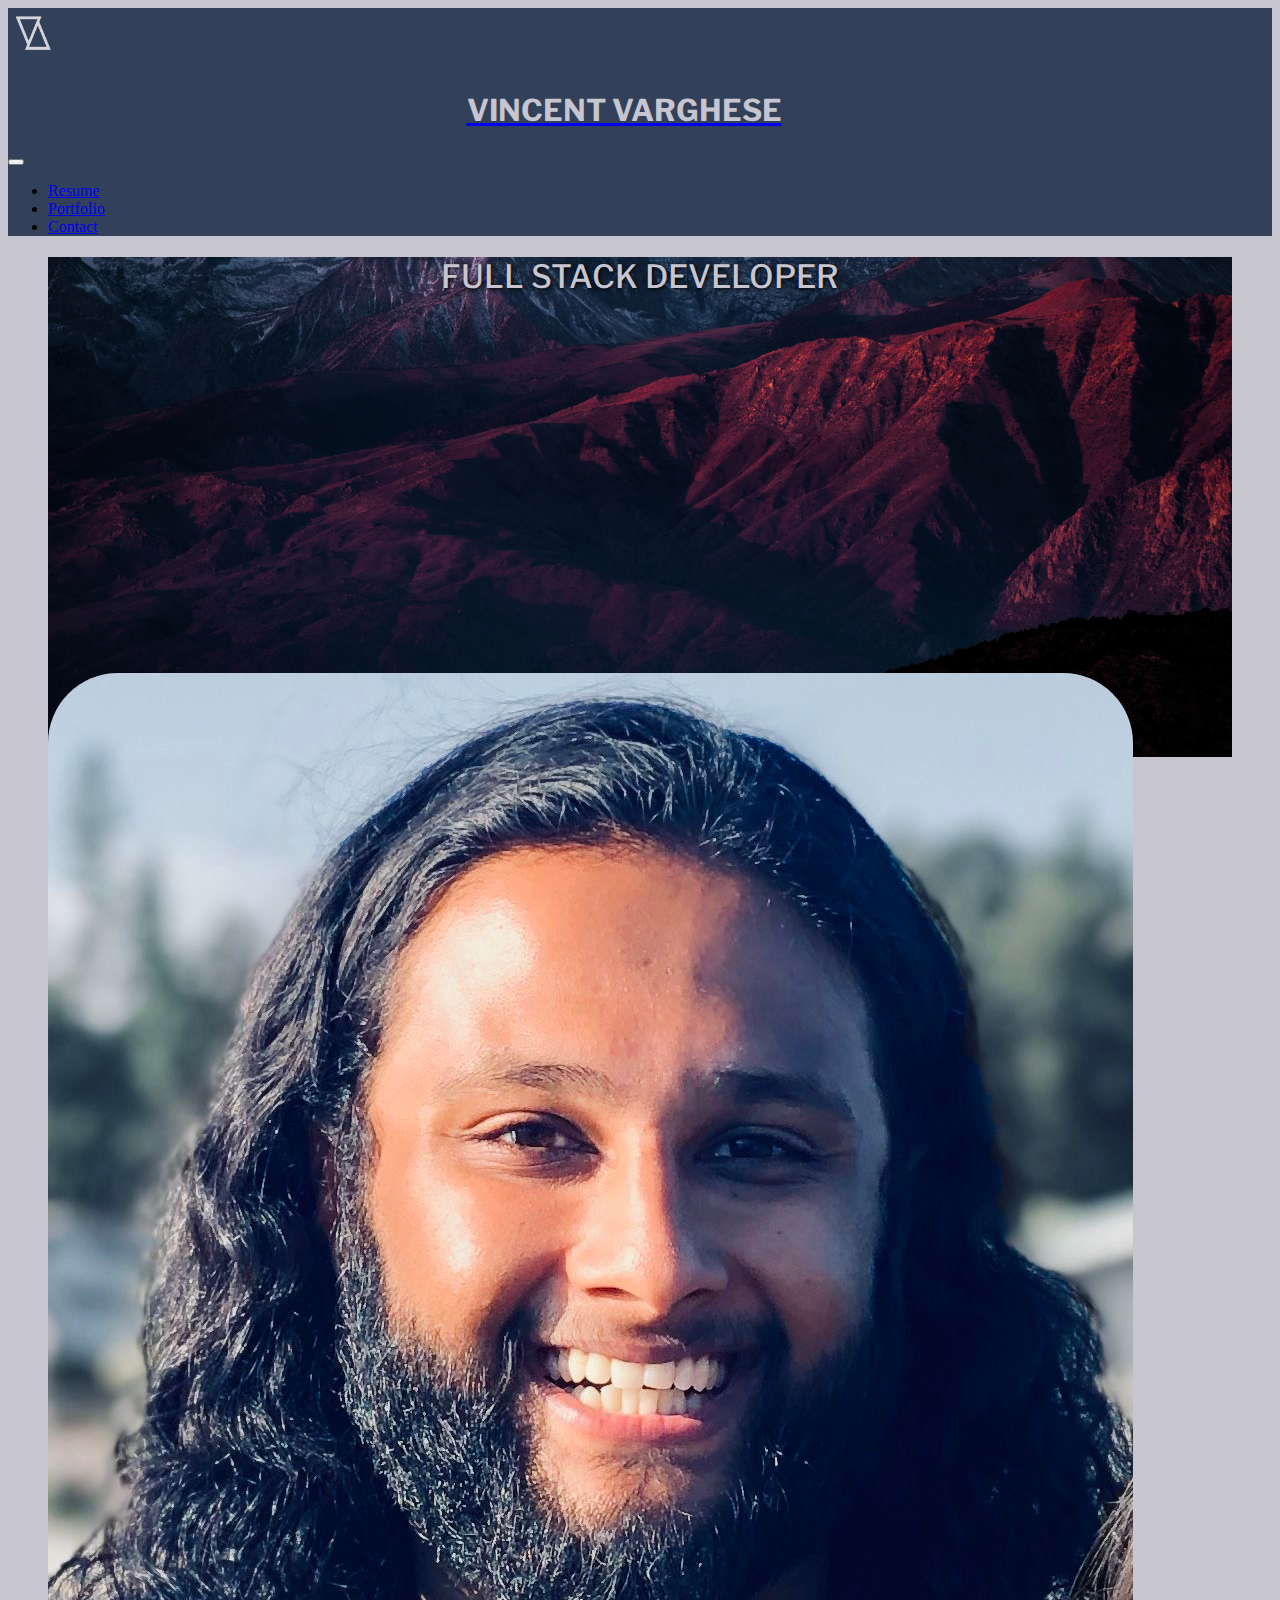
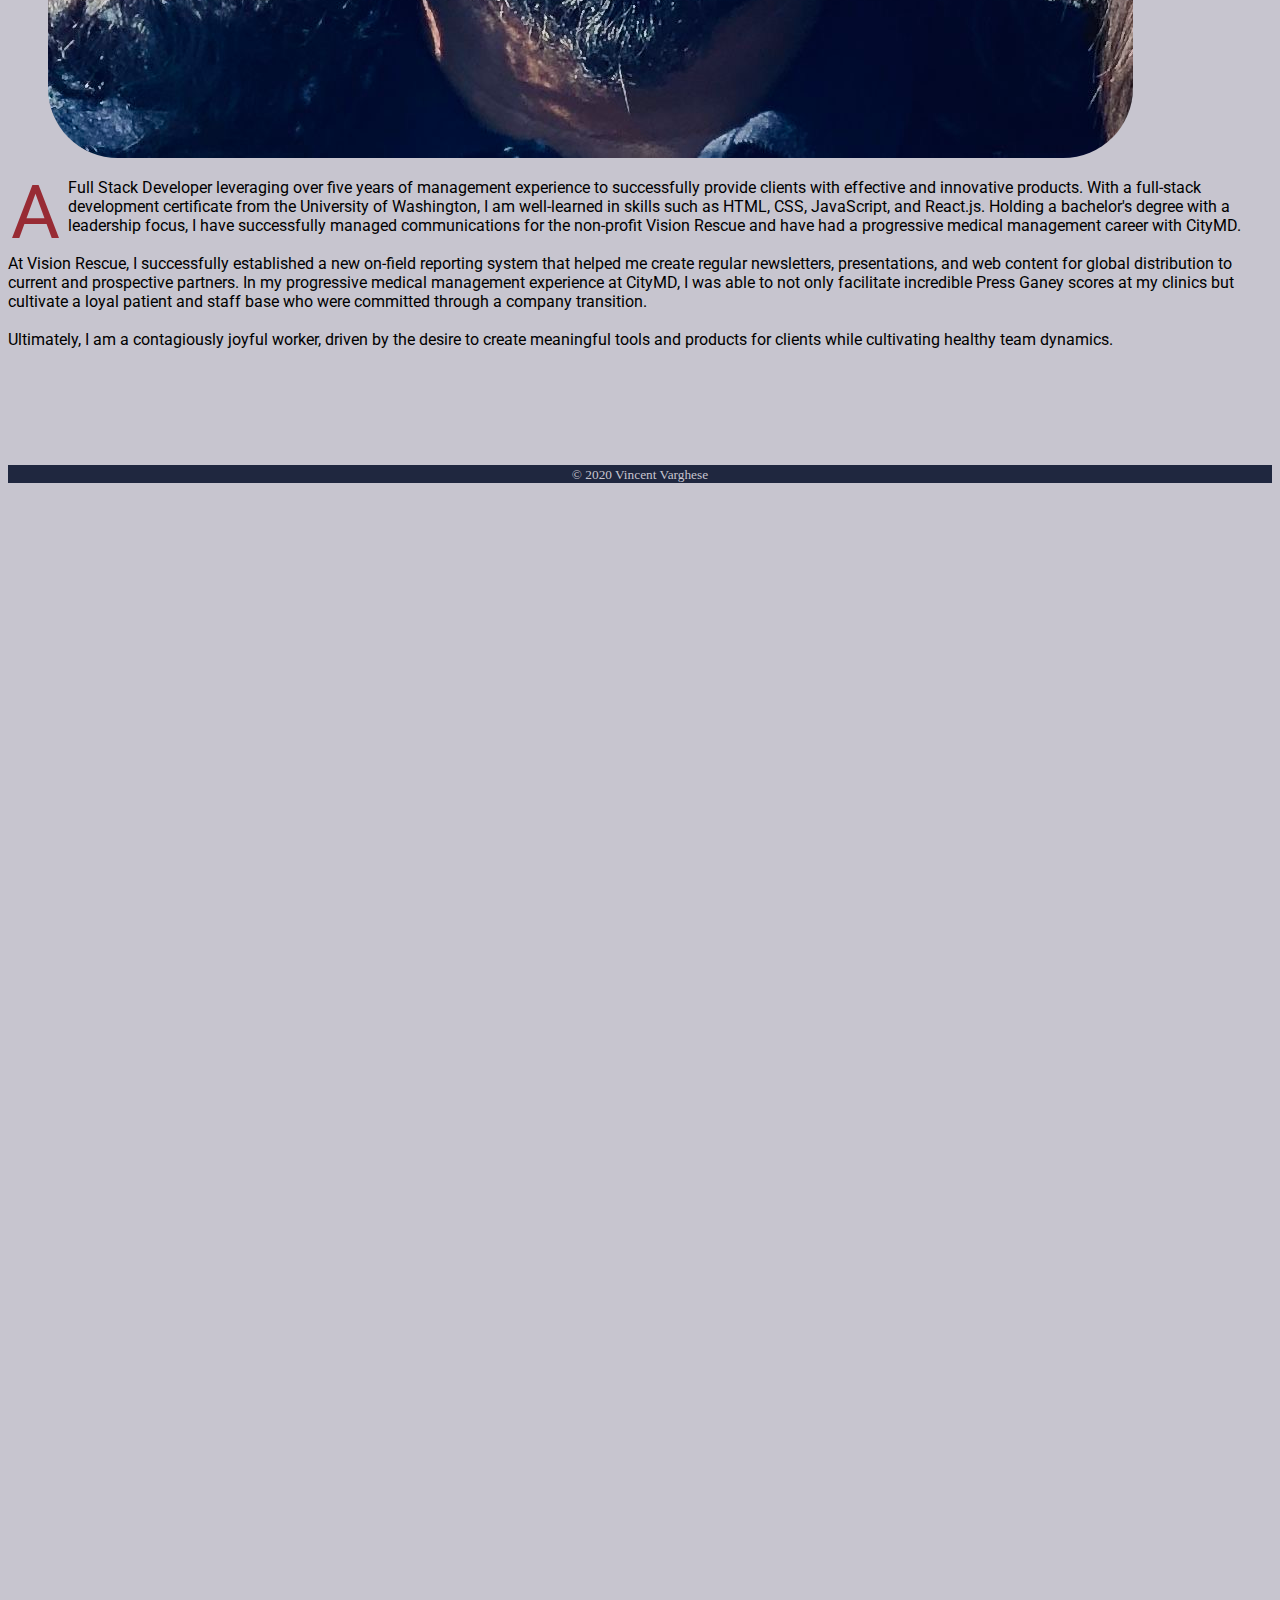
<file: index.html>
<!DOCTYPE html>
<html lang="en">

  <head>
    <meta charset="UTF-8">
    <meta name="viewport" content="width=device-width, initial-scale=1.0">
    <title>Vincent Varghese</title>
    <link rel="stylesheet" href="https://stackpath.bootstrapcdn.com/bootstrap/4.5.0/css/bootstrap.min.css" integrity="sha384-9aIt2nRpC12Uk9gS9baDl411NQApFmC26EwAOH8WgZl5MYYxFfc+NcPb1dKGj7Sk" crossorigin="anonymous">
    <link href="https://fonts.googleapis.com/css2?family=Libre+Franklin:wght@400;500;600&family=Open+Sans:wght@300&family=Roboto:wght@300&display=swap" rel="stylesheet">
    <link rel="stylesheet" href="style.css">
    <link rel="stylesheet" href="style_animation.css">
    <link rel="shortcut icon" href="imagefolder/logothumbnaildark.png">
  </head>

  <body class="d-flex flex-column">
    <main id="page-content">
      <!-- navbar  -->
      <nav class="navbar navbar-expand-lg navbar-dark navbackground">
        <a class="logoLink" href="#"><img src="imagefolder/logothumbnail.png" class="logo" alt="logo"></a>
        <div class="d-flex flex-grow-1">
          <span class="w-100 d-lg-none d-block"><!-- hidden spacer to center brand on mobile --></span>
          <a href="index.html"><h1 class="myName">Vincent Varghese</h1></a>
          <div class="w-100 text-right hamburger">
            <button class="navbar-toggler " type="button" data-toggle="collapse" data-target="#myNavbar7">
              <span class="navbar-toggler-icon"></span>
            </button>
          </div>
        </div>
        <div class="collapse navbar-collapse flex-grow-1 text-right" id="myNavbar7">
          <ul class="navbar-nav ml-auto flex-nowrap">
            <li class="nav-item">
              <a href="resume.html" class="nav-link">Resume</a>
            </li>
            <li class="nav-item">
              <a href="portfolio.html" class="nav-link">Portfolio</a>
            </li>
            <li class="nav-item">
              <a href="contact.html" class="nav-link">Contact</a>
            </li>
          </ul>
        </div>
      </nav>  

      <!-- hero  -->
      <section class="container-fluid">
        <figure class="hero row">
            <h1 class="col">Full Stack Developer</h1>
        </figure>
      </section>

      <section class="container">
        <!-- bio pic  -->
        <figure class="row justify-content-center">
          <div class="col-sm-4 col-xs-8">
            <img class="img-fluid" id="biopic" src="imagefolder/desatpic.jpg" alt="profilepic">
          </div>
        </figure>
        <!-- bio text  -->
        <article class="bio row justify-content-sm-center">  
          <p class="col-sm-8"><span class="firstcharacter">A</span> Full Stack Developer leveraging over five years of management experience to successfully provide clients with effective and innovative products. With a full-stack development certificate from the University of Washington, I am well-learned in skills such as HTML, CSS, JavaScript, and React.js. Holding a bachelor's degree with a leadership focus, I have successfully managed communications for the non-profit Vision Rescue and have had a progressive medical management career with CityMD. 
          <br><br>
          At Vision Rescue, I successfully established a new on-field reporting system that helped me create regular newsletters, presentations, and web content for global distribution to current and prospective partners. In my progressive medical management experience at CityMD, I was able to not only facilitate incredible Press Ganey scores at my clinics but cultivate a loyal patient and staff base who were committed through a company transition.
          <br><br> 
          Ultimately, I am a contagiously joyful worker, driven by the desire to create meaningful tools and products for clients while cultivating healthy team dynamics.</p>
        </article>
      </section>

      <!-- arrowpeak logo content -->
      <div class="box"></div>
      <div class="container tap-container">
        <div class="row justify-content-center">
          <h3 class="tap-header">The ArrowPeaks</h3>
        </div>
        <div class="row justify-content-center tap-description-container">
          <div class="col-md d-flex justify-content-center align-items-center peak-col">
            <div class="row peak-row">
              <div class="col-6 peak-left"><img class="img-fluid" id="tapLogoL" src="imagefolder/leftpeak.png" alt="tapLogoL"></div>
              <div class="col-6 peak-right"><img class="img-fluid" id="tapLogoR" src="imagefolder/rightpeak.png" alt="tapLogoR"></div>
            </div>
          </div>
          <div class="col-md d-flex align-items-center description-col">
            <p>
              Connecting & creating mountain-moving content. <br> Together, we can accomplish new heights of creativity while imacting the end user in meaningful ways.
            </p>
          </div>
        </div>
      </div>
      

    </main>

    <!-- footer  -->
    <footer id="sticky-footer" class="py-4">
      <section class="container">
        <small class="col-12">© 2020 Vincent Varghese</small>
      </section>
    </footer>

    <script src="https://cdnjs.cloudflare.com/ajax/libs/gsap/3.3.4/gsap.min.js"></script>
    <script src="https://code.jquery.com/jquery-3.5.1.slim.min.js" integrity="sha384-DfXdz2htPH0lsSSs5nCTpuj/zy4C+OGpamoFVy38MVBnE+IbbVYUew+OrCXaRkfj" crossorigin="anonymous"></script>
    <script src="https://cdn.jsdelivr.net/npm/popper.js@1.16.0/dist/umd/popper.min.js" integrity="sha384-Q6E9RHvbIyZFJoft+2mJbHaEWldlvI9IOYy5n3zV9zzTtmI3UksdQRVvoxMfooAo" crossorigin="anonymous"></script>
    <script src="https://stackpath.bootstrapcdn.com/bootstrap/4.5.0/js/bootstrap.min.js" integrity="sha384-OgVRvuATP1z7JjHLkuOU7Xw704+h835Lr+6QL9UvYjZE3Ipu6Tp75j7Bh/kR0JKI" crossorigin="anonymous"></script>
    <script src="script.js" type="text/javascript"></script>
  </body>

</html>

<!-- Currently Working On:  -->
<!-- To Do: 
  -->
</file>
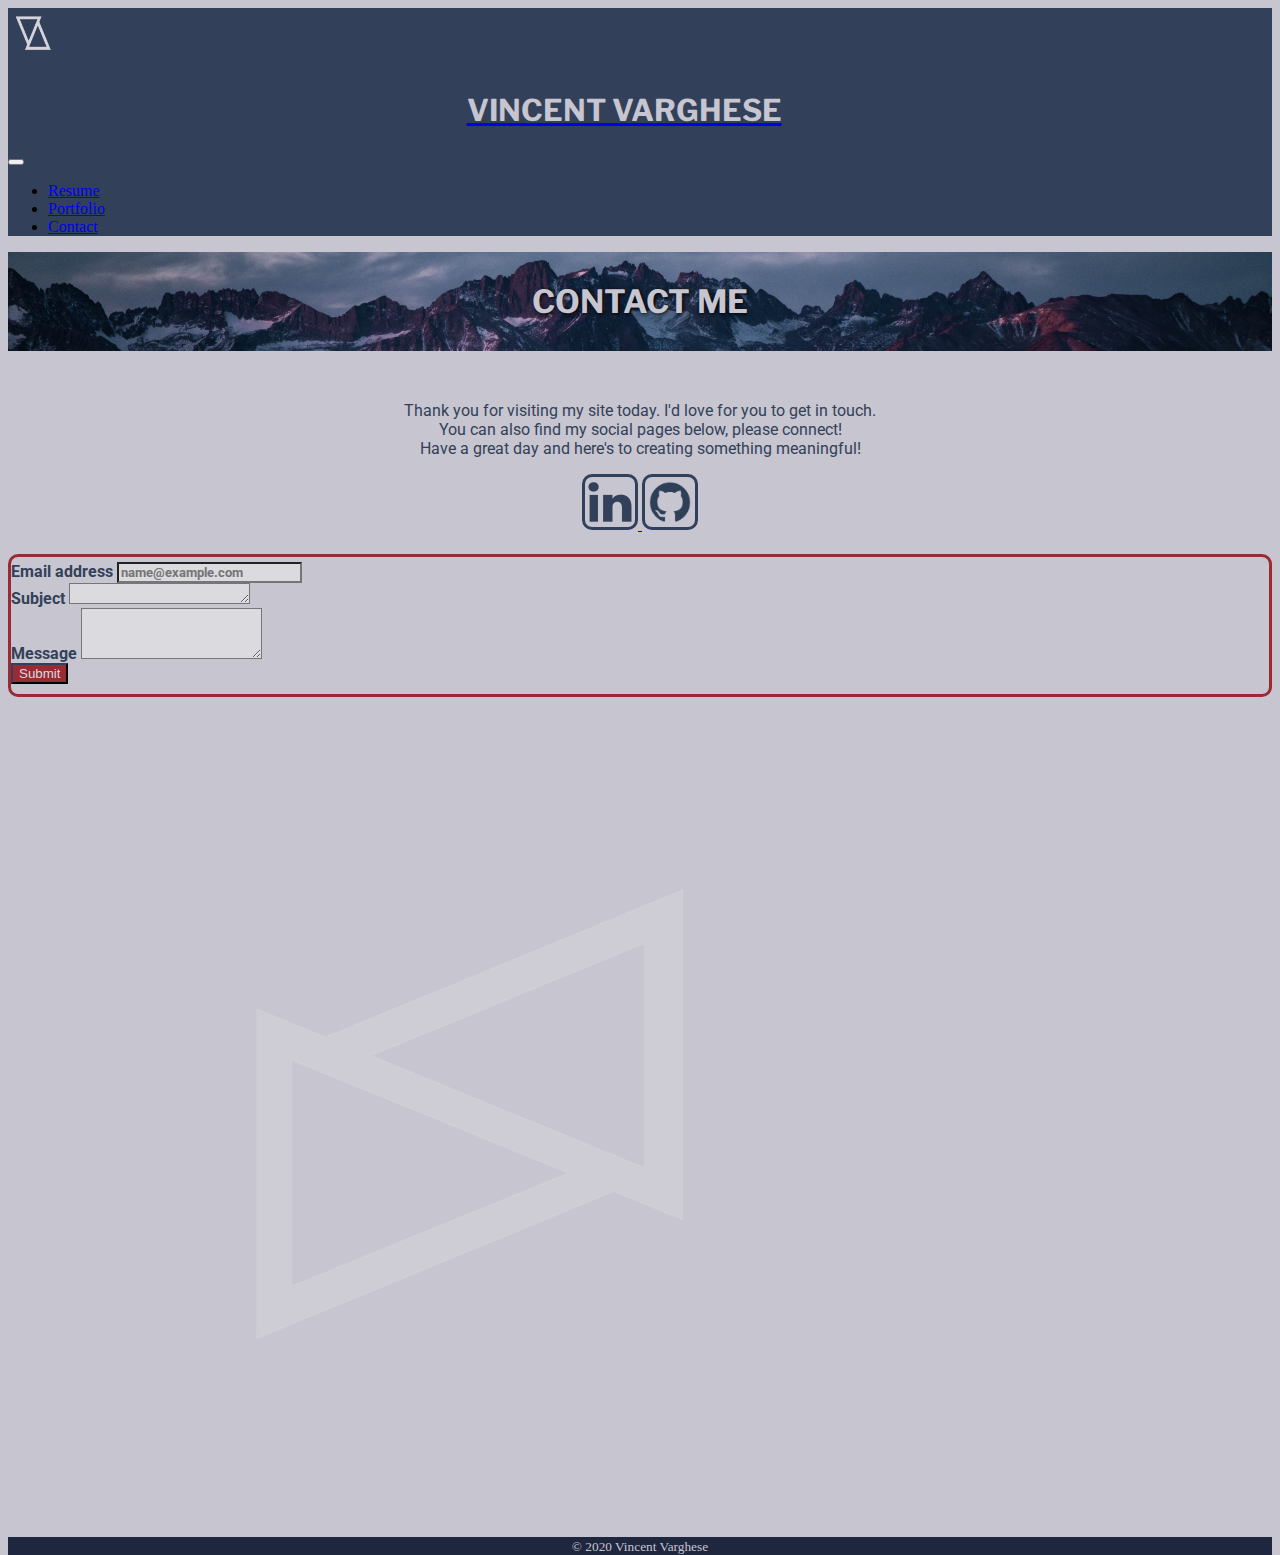
<file: contact.html>
<!DOCTYPE html>
<html lang="en">

  <head>
    <meta charset="UTF-8">
    <meta name="viewport" content="width=device-width, initial-scale=1.0">
    <title>Contact</title>
    <link rel="stylesheet" href="https://stackpath.bootstrapcdn.com/bootstrap/4.5.0/css/bootstrap.min.css" integrity="sha384-9aIt2nRpC12Uk9gS9baDl411NQApFmC26EwAOH8WgZl5MYYxFfc+NcPb1dKGj7Sk" crossorigin="anonymous">
    <link href="https://fonts.googleapis.com/css2?family=Libre+Franklin:wght@400;500;600&family=Open+Sans:wght@300&family=Roboto:wght@300&display=swap" rel="stylesheet">
    <link rel="stylesheet" href="style.css">
    <link rel="shortcut icon" href="imagefolder/logothumbnaildark.png">
  </head>

  <body class="d-flex flex-column">

    <main id="page-content">
        <!-- navbar  -->
        <nav class="navbar navbar-expand-lg navbar-dark navbackground">
            <img src="imagefolder/logothumbnail.png" class="logo" alt="logo">
            <div class="d-flex flex-grow-1">
            <span class="w-100 d-lg-none d-block"><!-- hidden spacer to center brand on mobile --></span>
            <a href="index.html"><h1 class="myName">Vincent Varghese</h1></a>
            <div class="w-100 text-right hamburger">
                <button class="navbar-toggler " type="button" data-toggle="collapse" data-target="#myNavbar7">
                <span class="navbar-toggler-icon"></span>
                </button>
            </div>
            </div>
            <div class="collapse navbar-collapse flex-grow-1 text-right" id="myNavbar7">
            <ul class="navbar-nav ml-auto flex-nowrap">
                <li class="nav-item">
                <a href="resume.html" class="nav-link">Resume</a>
                </li>
                <li class="nav-item">
                <a href="portfolio.html" class="nav-link">Portfolio</a>
                </li>
                <li class="nav-item">
                <a href="contact.html" class="nav-link">Contact</a>
                </li>
            </ul>
            </div>
        </nav>  

        <header class="pageheader">
            <h1>Contact Me</h1>
        </header>

        <!-- contact form  -->
        <section class="contianer">

            <section class="row justify-content-center">
                <section class="col-8 thankyou">
                    <p>Thank you for visiting my site today. I'd love for you to get in touch. <br> You can also find my social pages below, please connect! <br> Have a great day and here's to creating something meaningful!</p>
                    <a href="https://www.linkedin.com/in/vincent-varghese-49009b1a8/">
                        <img class="linkedin" src="imagefolder/linkedinlogo.png" alt="linkedinlogo" target="_blank">
                    </a>
                    <a href="https://github.com/VinAVarghese">
                        <img class="linkedin" src="imagefolder/github.png" alt="githublogo" target="_blank">
                    </a>
                </section>
            </section>
        
            <section class="row justify-content-center">
                <form class="formstyle col-sm-8" action="mailto:vinavarghese@gmail.com" method="post" >
                    <div class="form-group">
                        <label>Email address</label>
                        <input type="email" class="form-control text-area" placeholder="name@example.com">
                    </div>
                    <div class="form-group">
                        <label>Subject</label>
                        <textarea class="form-control text-area" rows="1"></textarea>
                    </div>
                    <div class="form-group">
                        <label>Message</label>
                        <textarea class="form-control text-area" rows="3"></textarea>
                    </div>
                    <button type="submit" class="btn btn-dark" id="submitBtn">Submit</button>
                </form>
            </section>

        </section>

        <!-- end logo -->
        <figure class="container">
            <div class="row justify-content-center">
                <img class="logoside" src="imagefolder/logothumbnailside.png" alt="logo">
            </div>
        </figure>
    </main>

    <!-- footer  -->
    <footer id="sticky-footer" class="py-4">
      <section class="container">
        <small class="col-12">© 2020 Vincent Varghese</small>
      </section>
    </footer>

    <script src="https://code.jquery.com/jquery-3.5.1.slim.min.js" integrity="sha384-DfXdz2htPH0lsSSs5nCTpuj/zy4C+OGpamoFVy38MVBnE+IbbVYUew+OrCXaRkfj" crossorigin="anonymous"></script>
    <script src="https://cdn.jsdelivr.net/npm/popper.js@1.16.0/dist/umd/popper.min.js" integrity="sha384-Q6E9RHvbIyZFJoft+2mJbHaEWldlvI9IOYy5n3zV9zzTtmI3UksdQRVvoxMfooAo" crossorigin="anonymous"></script>
    <script src="https://stackpath.bootstrapcdn.com/bootstrap/4.5.0/js/bootstrap.min.js" integrity="sha384-OgVRvuATP1z7JjHLkuOU7Xw704+h835Lr+6QL9UvYjZE3Ipu6Tp75j7Bh/kR0JKI" crossorigin="anonymous"></script>
    <script src="script.js" type="text/javascript"></script>
</body>

</html>
</file>
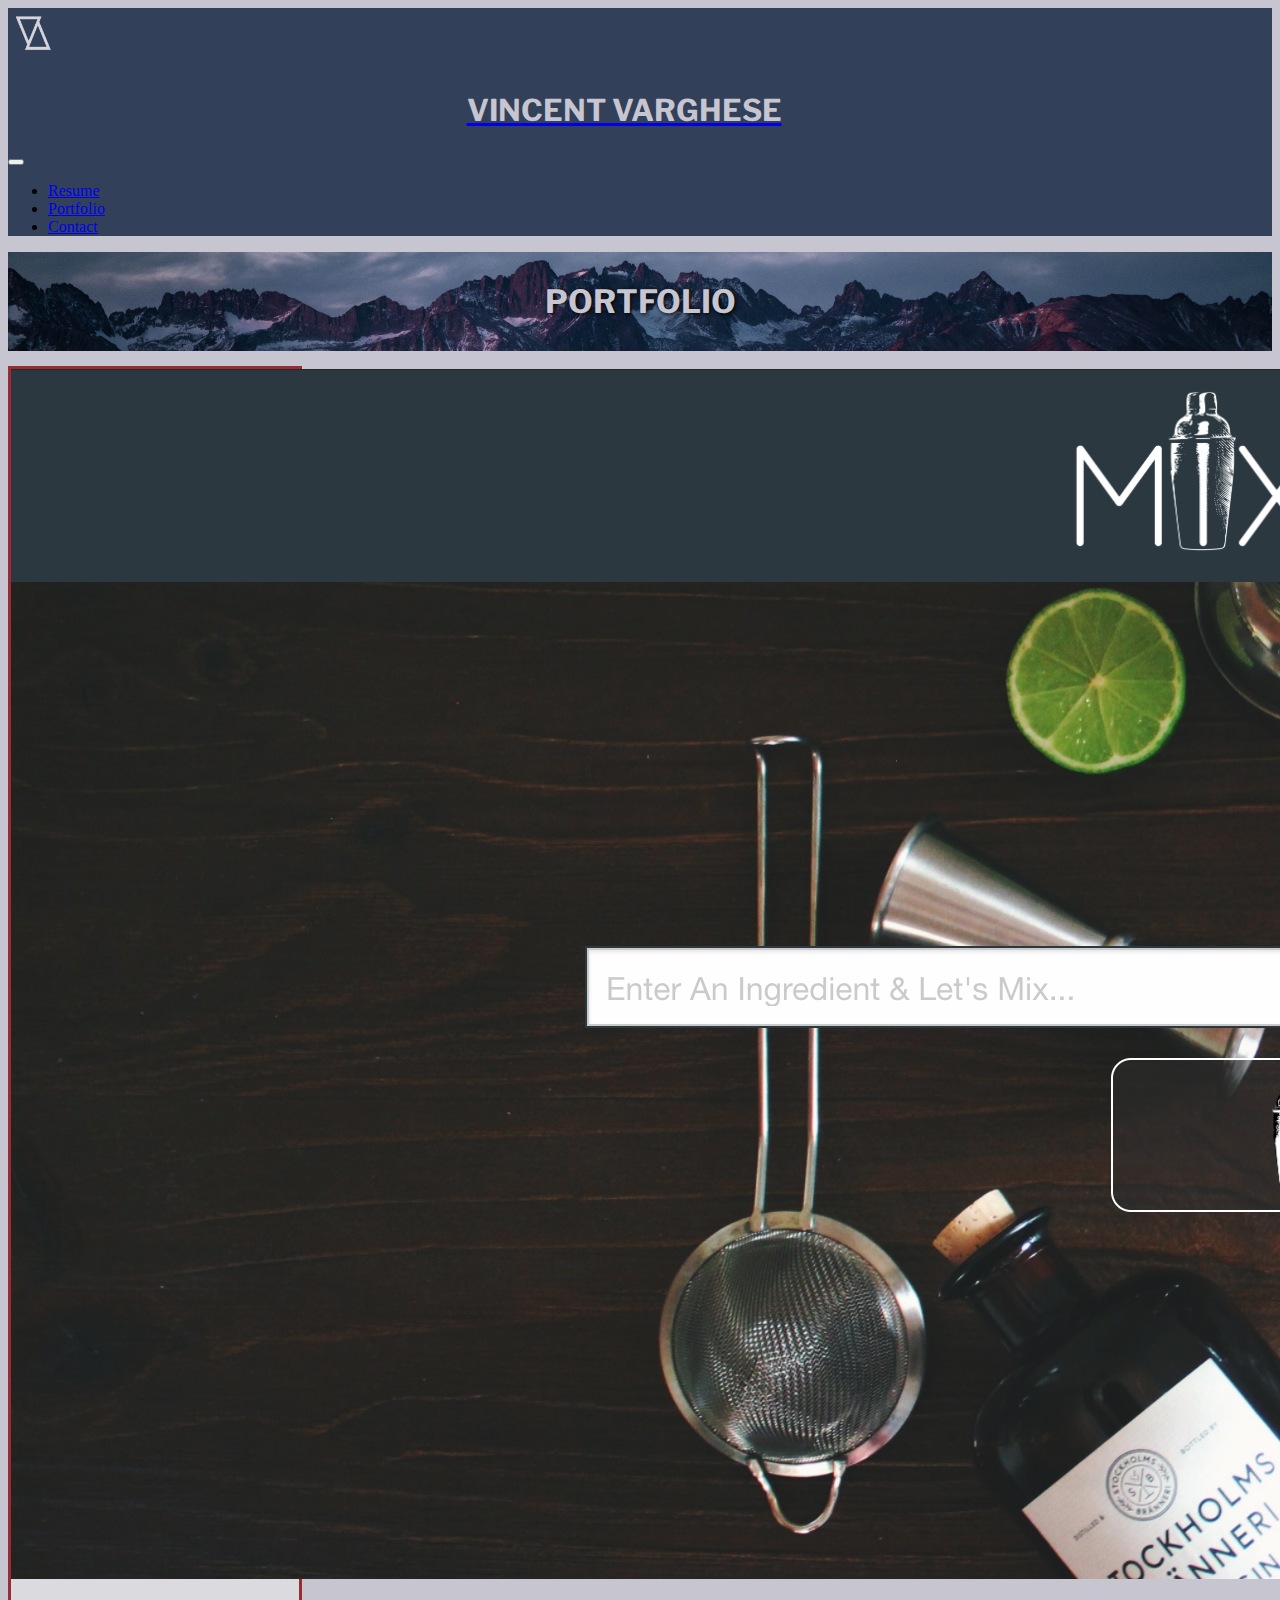
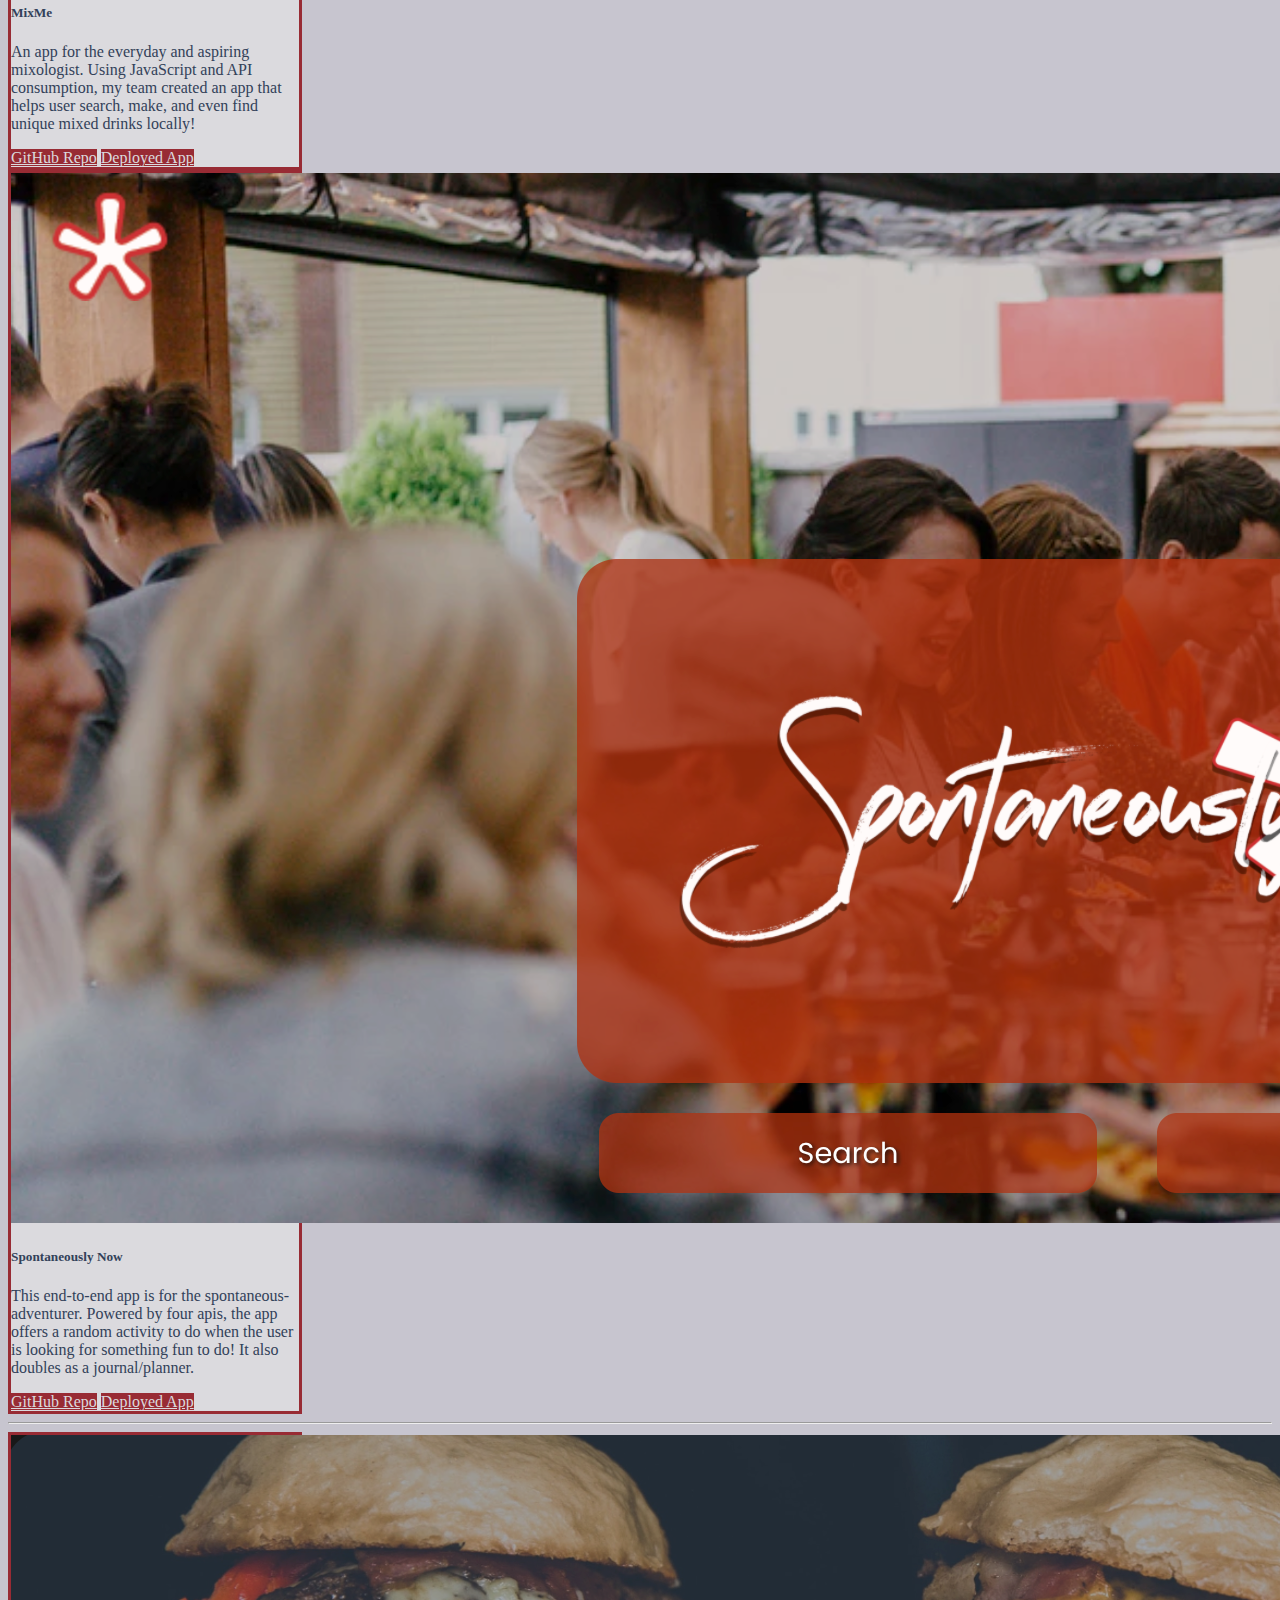
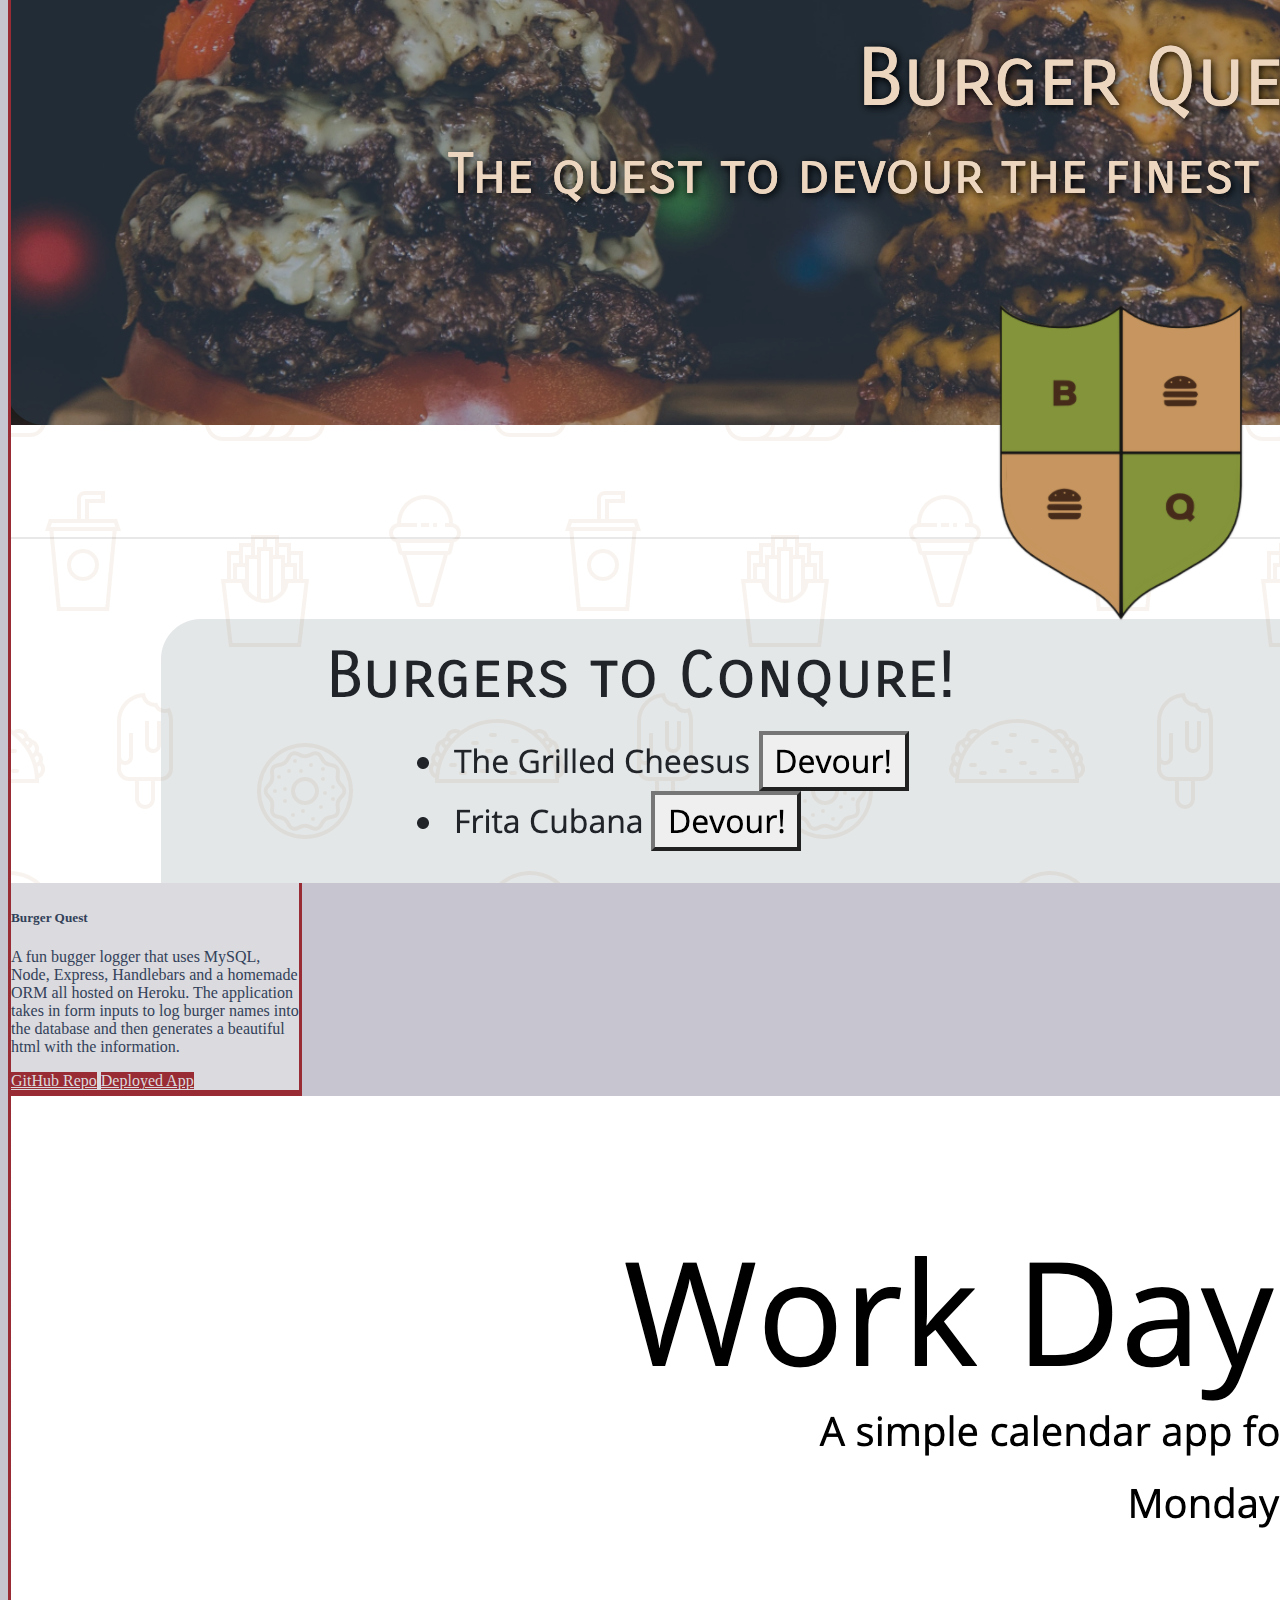
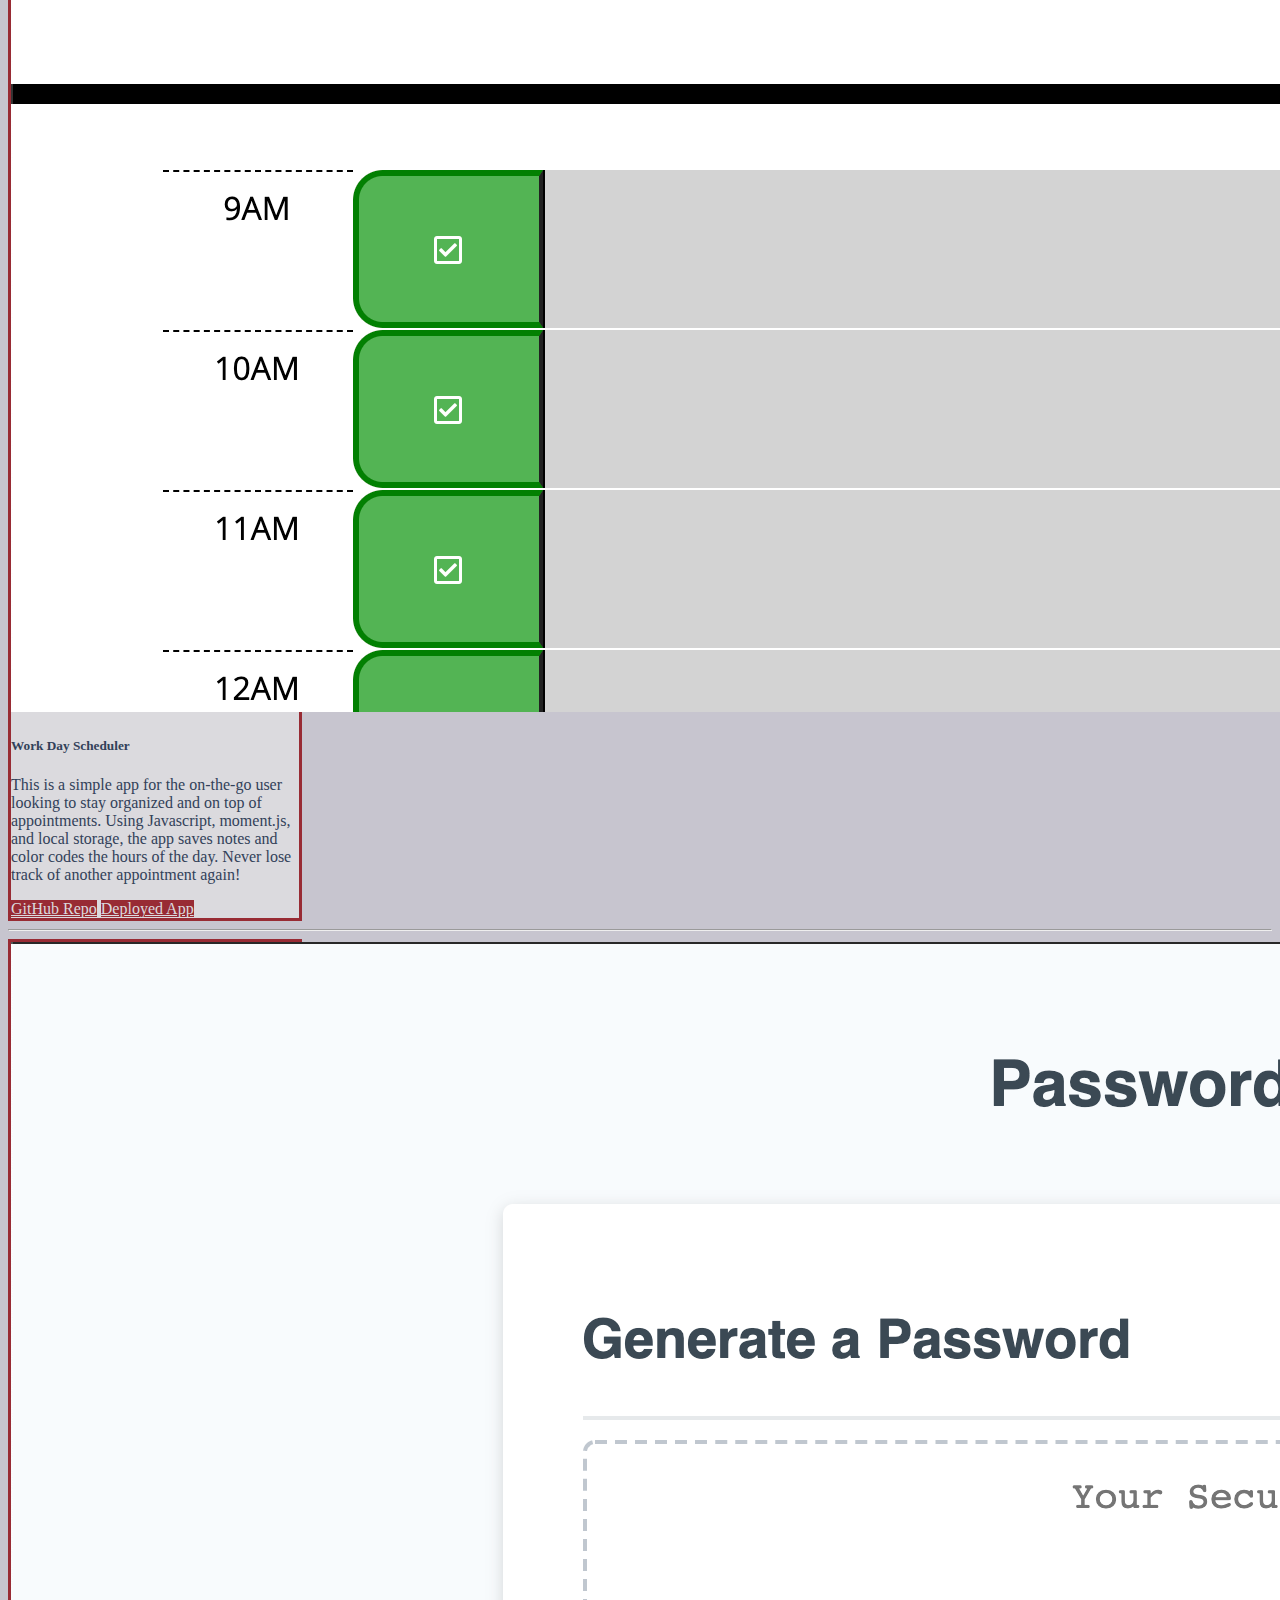
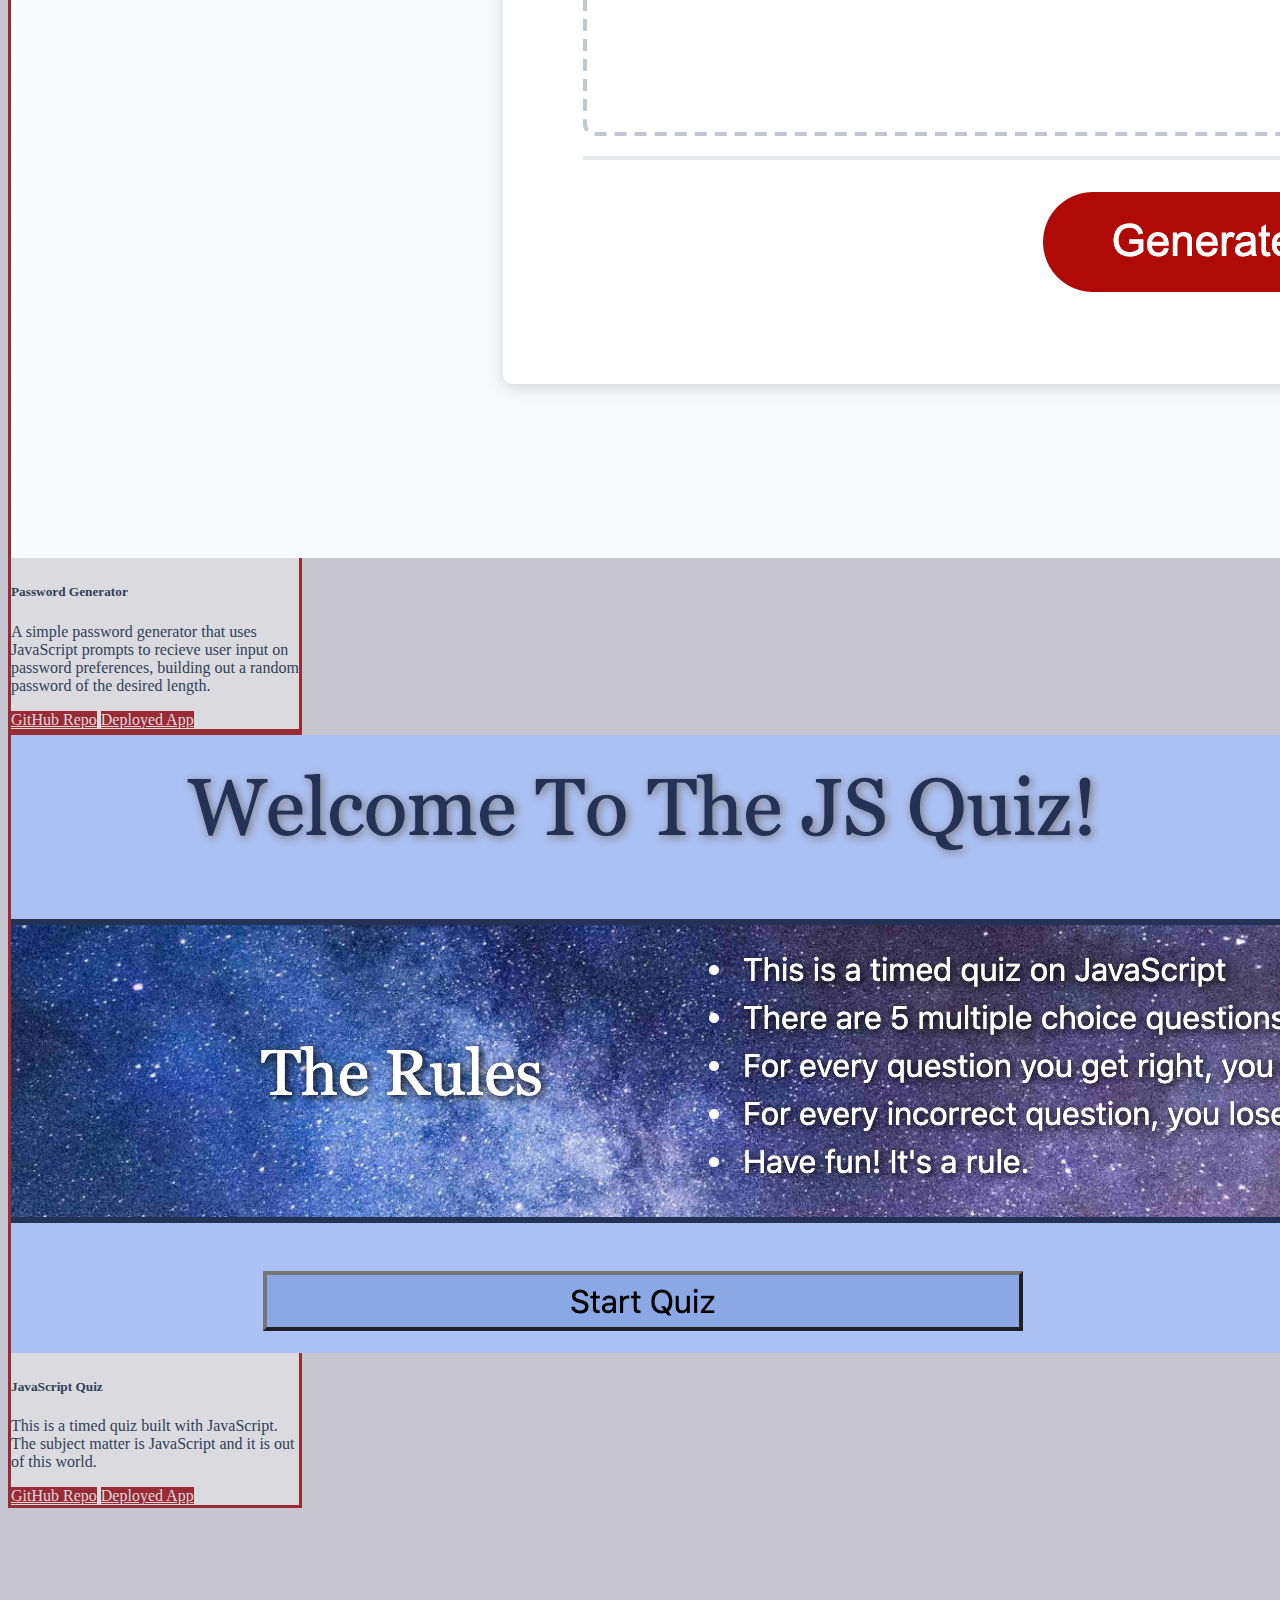
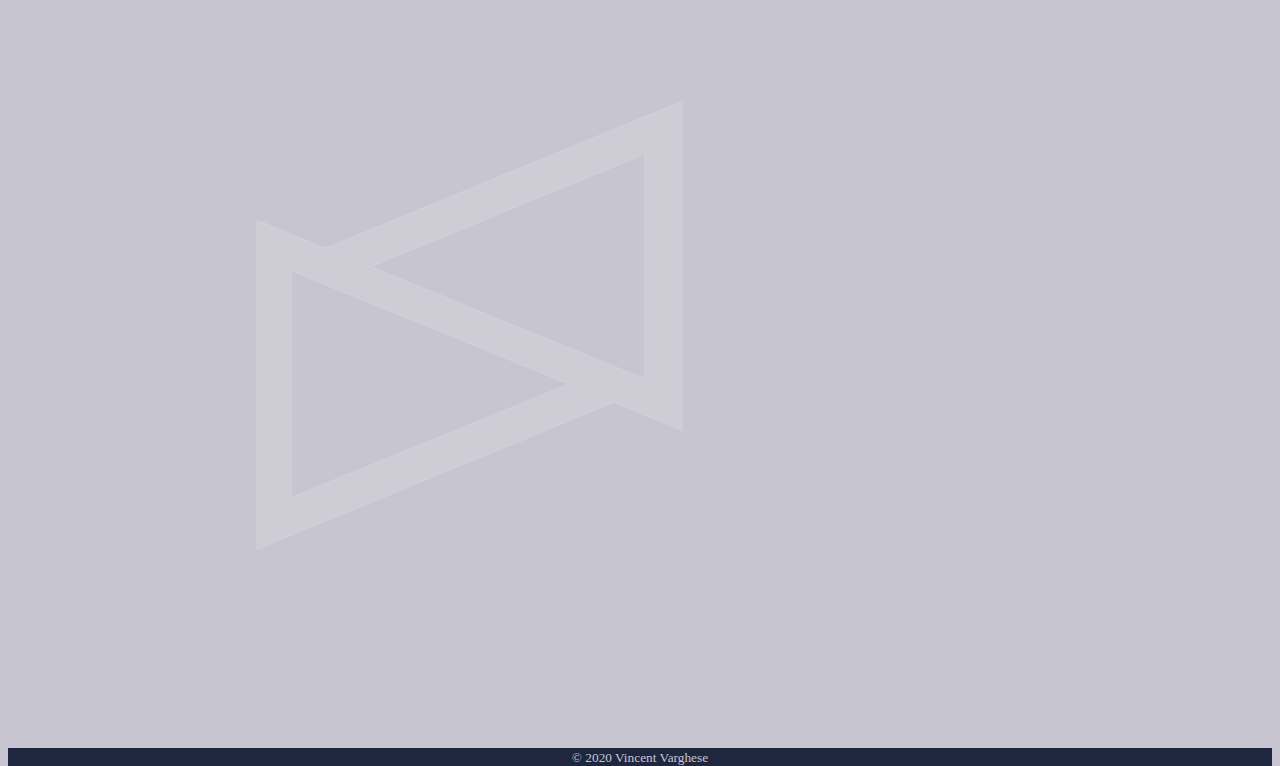
<file: portfolio.html>
<!DOCTYPE html>
<html lang="en">

<head>
    <meta charset="UTF-8">
    <meta name="viewport" content="width=device-width, initial-scale=1.0">
    <title>Portfolio</title>
    <link rel="stylesheet" href="https://stackpath.bootstrapcdn.com/bootstrap/4.5.0/css/bootstrap.min.css"
        integrity="sha384-9aIt2nRpC12Uk9gS9baDl411NQApFmC26EwAOH8WgZl5MYYxFfc+NcPb1dKGj7Sk" crossorigin="anonymous">
    <link
        href="https://fonts.googleapis.com/css2?family=Libre+Franklin:wght@400;500;600&family=Open+Sans:wght@300&family=Roboto:wght@300&display=swap"
        rel="stylesheet">
    <link rel="stylesheet" href="style.css">
    <link rel="shortcut icon" href="imagefolder/logothumbnaildark.png">
</head>

<body class="d-flex flex-column">

    <main id="page-content">
        <!-- navbar  -->
        <nav class="navbar navbar-expand-lg navbar-dark navbackground">
            <img src="imagefolder/logothumbnail.png" class="logo" alt="logo">
            <div class="d-flex flex-grow-1">
                <span class="w-100 d-lg-none d-block">
                    <!-- hidden spacer to center brand on mobile --></span>
                <a href="index.html">
                    <h1 class="myName">Vincent Varghese</h1>
                </a>
                <div class="w-100 text-right hamburger">
                    <button class="navbar-toggler " type="button" data-toggle="collapse" data-target="#myNavbar7">
                        <span class="navbar-toggler-icon"></span>
                    </button>
                </div>
            </div>
            <div class="collapse navbar-collapse flex-grow-1 text-right" id="myNavbar7">
                <ul class="navbar-nav ml-auto flex-nowrap">
                    <li class="nav-item">
                        <a href="resume.html" class="nav-link">Resume</a>
                    </li>
                    <li class="nav-item">
                        <a href="portfolio.html" class="nav-link">Portfolio</a>
                    </li>
                    <li class="nav-item">
                        <a href="contact.html" class="nav-link">Contact</a>
                    </li>
                </ul>
            </div>
        </nav>

        <header class="pageheader">
            <h1>Portfolio</h1>
        </header>

        <!-- buffer -->
        <div class="buffer"></div>

        <!-- cards -->
        <section class="contianer">
            <div class="row justify-content-center">
                <div class="col">

                    <div class="row justify-content-center card-deck">
                        <div class="portfoliocards col-sm-5 card" style="width: 18rem;">
                            <img src="imagefolder/mixme.png" class="card-img-top" alt="mixme">
                            <div class="card-body">
                                <h5 class="card-title">MixMe</h5>
                                <p class="card-text">An app for the everyday and aspiring mixologist. Using JavaScript
                                    and API consumption, my team created an app that helps user search, make, and even
                                    find unique mixed drinks locally!</p>
                                <div class="d-flex justify-content-center">
                                    <a href="https://github.com/VinAVarghese/ProjectMixMe" class="mr-2 btn btn-dark"
                                        target="_blank">GitHub Repo</a>
                                    <a href="https://vinavarghese.github.io/ProjectMixMe/" class="ml-2 btn btn-dark"
                                        target="_blank">Deployed App</a>
                                </div>
                            </div>
                        </div>

                        <div class="portfoliocards col-sm-5 card" style="width: 18rem;">
                            <img src="imagefolder/spontaneouslynow.png" class="card-img-top"
                                alt="spontaneously now app">
                            <div class="card-body">
                                <h5 class="card-title">Spontaneously Now</h5>
                                <p class="card-text">This end-to-end app is for the spontaneous-adventurer. Powered by four apis, the app offers a random
                                    activity to do when the user is looking for something fun to do! It also
                                    doubles as a journal/planner.</p>
                                <div class="d-flex justify-content-center">
                                    <a href="https://github.com/VinAVarghese/ProjectArbiter" class="mr-2 btn btn-dark"
                                        target="_blank">GitHub Repo</a>
                                    <a href="https://spontaneouslynow.herokuapp.com/" class="ml-2 btn btn-dark"
                                        target="_blank">Deployed App</a>
                                </div>
                            </div>
                        </div>
                    </div>

                    <hr>

                    <div class="row justify-content-center card-deck">
                        <div class="portfoliocards col-sm-5 card" style="width: 18rem;">
                            <img src="imagefolder/burgerquest.png" class="card-img-top" alt="burger quest">
                            <div class="card-body">
                                <h5 class="card-title">Burger Quest</h5>
                                <p class="card-text">A fun bugger logger that uses MySQL, Node, Express, Handlebars and
                                    a homemade ORM all hosted on Heroku. The application takes in form inputs to log
                                    burger names into the
                                    database and then generates a beautiful html with the information.</p>
                                <div class="d-flex justify-content-center">
                                    <a href="https://github.com/VinAVarghese/BurgerQuest" class="mr-2 btn btn-dark"
                                        target="_blank">GitHub Repo</a>
                                    <a href="https://burgerquest-app.herokuapp.com/" class="ml-2 btn btn-dark"
                                        target="_blank">Deployed App</a>
                                </div>
                            </div>
                        </div>

                        <div class="portfoliocards col-sm-5 card" style="width: 18rem;">
                            <img src="imagefolder/workdayplan.png" class="card-img-top" alt="work day scheduler">
                            <div class="card-body">
                                <h5 class="card-title">Work Day Scheduler</h5>
                                <p class="card-text">This is a simple app for the on-the-go user looking to stay
                                    organized and on top of appointments. Using Javascript, moment.js, and local
                                    storage, the app saves notes and color codes the hours of the day. Never lose track of another appointment again!</p>
                                <div class="d-flex justify-content-center">
                                    <a href="https://github.com/VinAVarghese/Work-Day-Scheduler"
                                        class="mr-2 btn btn-dark" target="_blank">GitHub Repo</a>
                                    <a href="https://vinavarghese.github.io/ProjectMixMe/" class="ml-2 btn btn-dark"
                                        target="_blank">Deployed App</a>
                                </div>
                            </div>
                        </div>
                    </div>

                    <hr>

                    <div class="row justify-content-center card-deck">
                        <div class="portfoliocards col-sm-5 card" style="width: 18rem;">
                            <img src="imagefolder/passwordgen.png" class="card-img-top" alt="Password Generator">
                            <div class="card-body">
                                <h5 class="card-title">Password Generator</h5>
                                <p class="card-text">A simple password generator that uses JavaScript prompts to recieve user input on password preferences, building out a random
                                    password of the desired length.</p>
                                <div class="d-flex justify-content-center">
                                    <a href="https://github.com/VinAVarghese/Password-Generator"
                                        class="mr-2 btn btn-dark" target="_blank">GitHub Repo</a>
                                    <a href="https://vinavarghese.github.io/Password-Generator/"
                                        class="ml-2 btn btn-dark" target="_blank">Deployed App</a>
                                </div>
                            </div>
                        </div>

                        <div class="portfoliocards col-sm-5 card" style="width: 18rem;">
                            <img src="imagefolder/jsquiz.png" class="card-img-top" alt="jsquiz page">
                            <div class="card-body">
                                <h5 class="card-title">JavaScript Quiz</h5>
                                <p class="card-text">This is a timed quiz built with JavaScript. The subject matter is
                                    JavaScript and it is out of this world.</p>
                                <div class="d-flex justify-content-center">
                                    <a href="https://github.com/VinAVarghese/Code-Quiz" class="mr-2 btn btn-dark"
                                        target="_blank">GitHub Repo</a>
                                    <a href="https://vinavarghese.github.io/Code-Quiz/" class="mr-2 btn btn-dark"
                                        target="_blank">Deployed App</a>
                                </div>
                            </div>
                        </div>
                    </div>
                </div>
        </section>

        <!-- end logo -->
        <figure class="container">
            <div class="row justify-content-center">
                <img class="logoside" src="imagefolder/logothumbnailside.png" alt="logo">
            </div>
        </figure>
    </main>

    <!-- footer  -->
    <footer id="sticky-footer" class="py-4">
        <section class="container">
            <small class="col-12">© 2020 Vincent Varghese</small>
        </section>
    </footer>

    <script src="https://code.jquery.com/jquery-3.5.1.slim.min.js"
        integrity="sha384-DfXdz2htPH0lsSSs5nCTpuj/zy4C+OGpamoFVy38MVBnE+IbbVYUew+OrCXaRkfj"
        crossorigin="anonymous"></script>
    <script src="https://cdn.jsdelivr.net/npm/popper.js@1.16.0/dist/umd/popper.min.js"
        integrity="sha384-Q6E9RHvbIyZFJoft+2mJbHaEWldlvI9IOYy5n3zV9zzTtmI3UksdQRVvoxMfooAo"
        crossorigin="anonymous"></script>
    <script src="https://stackpath.bootstrapcdn.com/bootstrap/4.5.0/js/bootstrap.min.js"
        integrity="sha384-OgVRvuATP1z7JjHLkuOU7Xw704+h835Lr+6QL9UvYjZE3Ipu6Tp75j7Bh/kR0JKI"
        crossorigin="anonymous"></script>
</body>

</html>
</file>
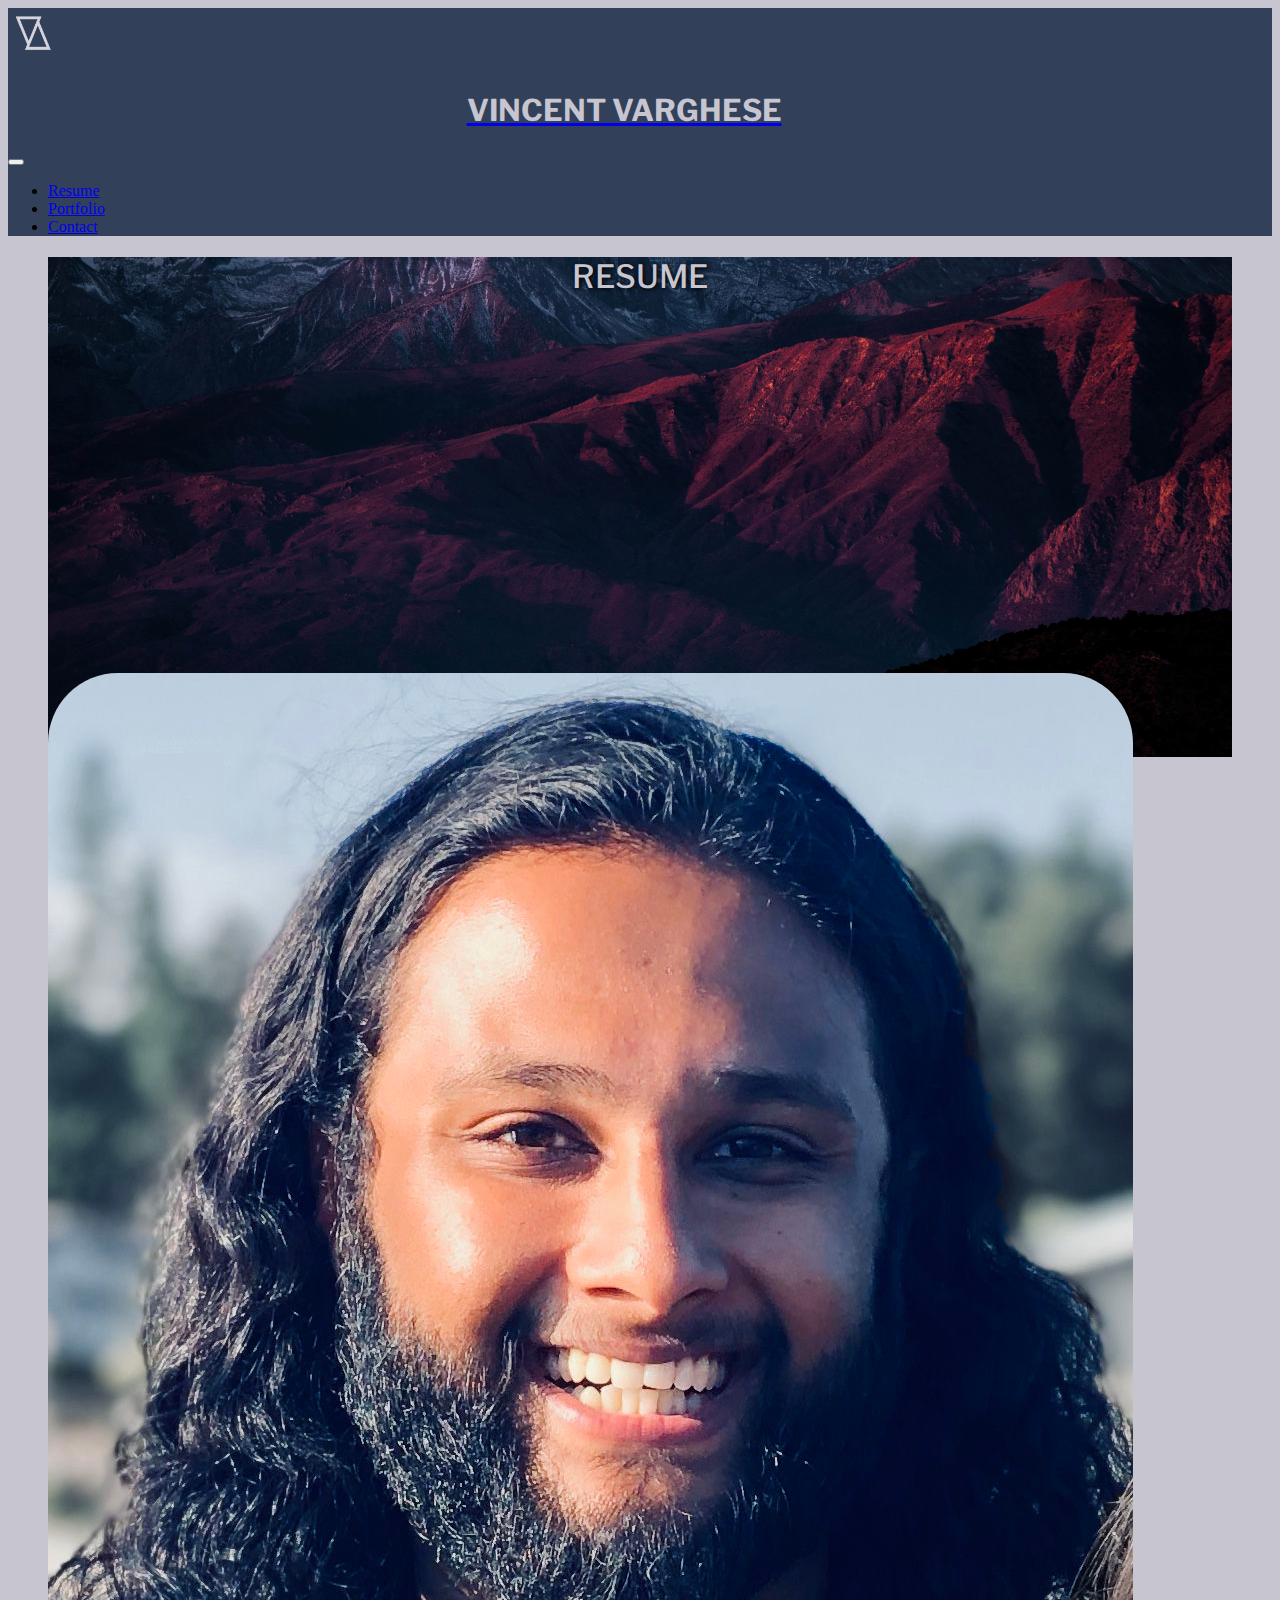
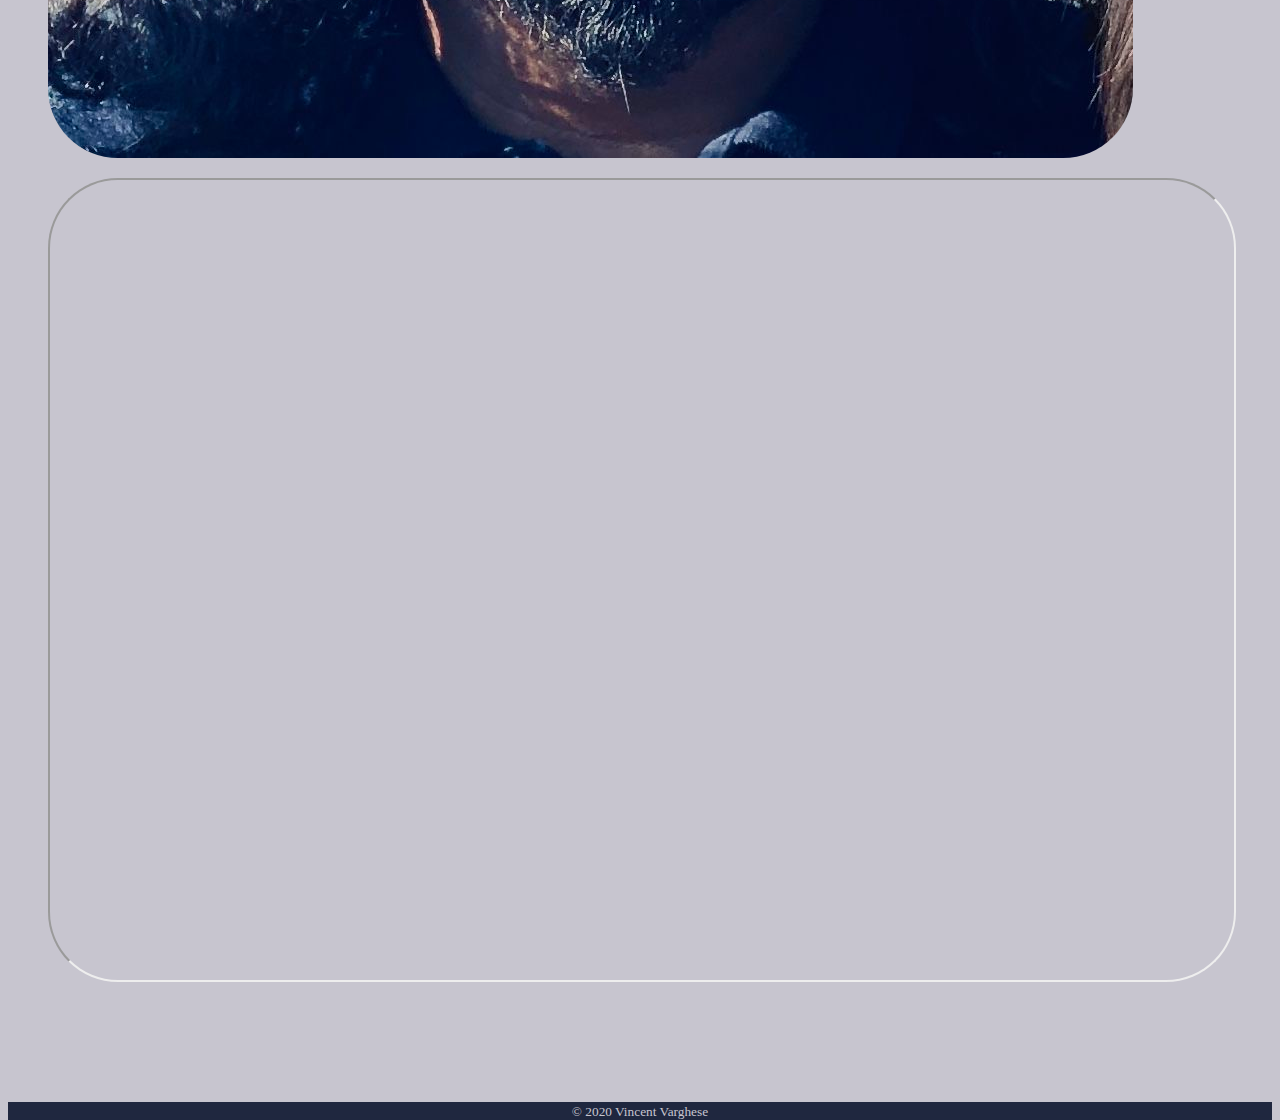
<file: resume.html>
<!DOCTYPE html>
<html lang="en">

<head>
  <meta charset="UTF-8">
  <meta name="viewport" content="width=device-width, initial-scale=1.0">
  <title>Vincent Varghese</title>
  <link rel="stylesheet" href="https://stackpath.bootstrapcdn.com/bootstrap/4.5.0/css/bootstrap.min.css"
    integrity="sha384-9aIt2nRpC12Uk9gS9baDl411NQApFmC26EwAOH8WgZl5MYYxFfc+NcPb1dKGj7Sk" crossorigin="anonymous">
  <link
    href="https://fonts.googleapis.com/css2?family=Libre+Franklin:wght@400;500;600&family=Open+Sans:wght@300&family=Roboto:wght@300&display=swap"
    rel="stylesheet">
  <link rel="stylesheet" href="style.css">
  <link rel="shortcut icon" href="imagefolder/logothumbnaildark.png">
</head>

<body class="d-flex flex-column">
  <main id="page-content">
    <!-- navbar  -->
    <nav class="navbar navbar-expand-lg navbar-dark navbackground">
      <img src="imagefolder/logothumbnail.png" class="logo" alt="logo">
      <div class="d-flex flex-grow-1">
        <span class="w-100 d-lg-none d-block">
          <!-- hidden spacer to center brand on mobile --></span>
        <a href="index.html">
          <h1 class="myName">Vincent Varghese</h1>
        </a>
        <div class="w-100 text-right hamburger">
          <button class="navbar-toggler " type="button" data-toggle="collapse" data-target="#myNavbar7">
            <span class="navbar-toggler-icon"></span>
          </button>
        </div>
      </div>
      <div class="collapse navbar-collapse flex-grow-1 text-right" id="myNavbar7">
        <ul class="navbar-nav ml-auto flex-nowrap">
          <li class="nav-item">
            <a href="resume.html" class="nav-link">Resume</a>
          </li>
          <li class="nav-item">
            <a href="portfolio.html" class="nav-link">Portfolio</a>
          </li>
          <li class="nav-item">
            <a href="contact.html" class="nav-link">Contact</a>
          </li>
        </ul>
      </div>
    </nav>

    <!-- hero  -->
    <section class="container-fluid">
      <figure class="hero row">
        <h1 class="col">Resume</h1>
      </figure>
    </section>

    <section class="container">
      <!-- bio pic  -->
      <figure class="row justify-content-center">
        <div class="col-sm-4 col-xs-8">
          <img class="img-fluid" id="biopic" src="imagefolder/desatpic.jpg" alt="profilepic">
        </div>
      </figure>
      <!-- resume section  -->
      <figure class="row justify-content-center">
        <iframe class="resume-window embed-responsive-item" src="assets/vav_cs_resume0720.pdf" width="100%" height="800px"></iframe>
      </figure>
    </section>
  </main>

  <!-- footer  -->
  <footer id="sticky-footer" class="py-4">
    <section class="container">
      <small class="col-12">© 2020 Vincent Varghese</small>
    </section>
  </footer>

  <script src="https://code.jquery.com/jquery-3.5.1.slim.min.js"
    integrity="sha384-DfXdz2htPH0lsSSs5nCTpuj/zy4C+OGpamoFVy38MVBnE+IbbVYUew+OrCXaRkfj"
    crossorigin="anonymous"></script>
  <script src="https://cdn.jsdelivr.net/npm/popper.js@1.16.0/dist/umd/popper.min.js"
    integrity="sha384-Q6E9RHvbIyZFJoft+2mJbHaEWldlvI9IOYy5n3zV9zzTtmI3UksdQRVvoxMfooAo"
    crossorigin="anonymous"></script>
  <script src="https://stackpath.bootstrapcdn.com/bootstrap/4.5.0/js/bootstrap.min.js"
    integrity="sha384-OgVRvuATP1z7JjHLkuOU7Xw704+h835Lr+6QL9UvYjZE3Ipu6Tp75j7Bh/kR0JKI"
    crossorigin="anonymous"></script>
</body>

</html>
</file>
<file: style.css>
html, body {
    background-color: #c7c5cf;
    height: 100%;
}

#page-content {
    flex: 1 0 auto
}
    
/* ///NAVBAR/// */

/* personal navbar styling */
.myName {
    justify-content: center;
    align-items: center;
    font-family: 'Libre Franklin', sans-serif;
    text-align: center;
    color:#c7c5cf;
    padding-top: .6rem;
    padding-right: 2rem;
    white-space: nowrap;
    font-size: 30px;
    text-transform: uppercase;
}

.d-flex a:hover {
    text-decoration: none;
}

.navbackground {
    background-color: #324159;
}

.logo {
    height: 50px;
    width: auto;
}

/* .myName size and padding settings small viewports*/
@media only screen and (max-device-width: 475px) {
    .myName {
        justify-content: center;
        align-items: center;
        font-family: 'Libre Franklin', sans-serif;
        text-align: center;
        /* text-shadow: 1px 1px 4px black; */
        color:#c7c5cf;
        padding-top: .6rem;
        padding-right: 1.5rem;
        white-space: nowrap;
        font-size: 5vw;
        text-transform: uppercase;
    }
}

/* ///HEROAREA/// */

/* hero img (unsplash img Photo by JOHN TOWNER on Unsplash) */
section .hero {
    background-image: url(imagefolder/john-towner-unsplash-comp3M.jpg);
    alt: "mountains";
    height: 500px;
    background-attachment: fixed;
    background-repeat: no-repeat;
    background-position: 50% 50%;
    background-size: cover; 
}

/* turning off parallax on small viewports*/
@media only screen and (max-device-width: 475px) {
    section .hero {
        background-image: url(imagefolder/john-towner-unsplash-comp3M.jpg);
        alt: "mountains";
        height: 500px;
        background-attachment: scroll;
        background-repeat: no-repeat;
        background-position: 50% 30%;
        background-size: cover; 
    }    
}

/* hero text */
section figure h1 {
    font-family: 'Libre Franklin', sans-serif;
    text-align: center;
    text-shadow: 1px 1px 4px black;
    font-weight: 500;
    text-transform: uppercase;
    color: #c7c5cf;
    display:flex;
    align-items: center;
    justify-content: center;
}

/* ///BIOAREA/// */

/* bio profile picture */
#biopic {
    position: relative;
    bottom: 100px;
    padding: none none;
    border-radius: 70px;
    /* width: 100%;
    height: auto;
    max-width: 350px;
    min-width: 225px; */
}
    

/* bio first letter */
.firstcharacter {
    color: #982b34;
    float: left;
    font-family: 'Roboto', sans-serif;
    font-size: 75px;
    line-height: 60px;
    padding-top: 4px;
    padding-right: 8px;
    padding-left: 3px;
}

/* bio text */
section article p {
    font-family: 'Roboto', sans-serif;
    position: relative;
    bottom: 100px;
}

/* ///RESUME PAGE STYLING/// */

.resume-window {
    position: relative;
    bottom: 100px;
    border-radius: 70px;
}

/* ///PORTFOLIO & CONTACT PAGE STYLING/// */

.pageheader {
    text-align: center;
    font-family:'Libre Franklin', sans-serif;
    text-transform: uppercase;
    text-shadow: 1px 1px 4px black;
    font-weight: 500;
    color: #c7c5cf;
    padding: 30px;
    margin: 0;
    background-image: url(imagefolder/john-towner-unsplash-comp3M.jpg);
    alt: "mountains";
    background-attachment: scroll;
    background-position: 50% 20%;
    background-size: cover; 
}

header h1 {
    margin: 0;
}

.buffer{
    height: 15px;
}

.pagetext {
    text-align: center;
    font-family:'Roboto', sans-serif;
    text-transform: uppercase;
    color: #324159;
    padding: 30px;
    position: relative;
    top: 10px;
}

/* ///PORTFOLIO PAGE/// */

/* carousel styling */

.carousel-caption {
    text-shadow: 1px 1px 4px black;
}

/* card styling */

.portfoliocards {
    border-color: #982b34;
    border-style: solid;
    background-color: #dbdade;
}

.card-title, .card-text {
    color: #324159;
} 

.btn {
    color: #dbdade;
    background-color: #982b34;
    border-color: #324159;
}


/* ///CONTACT PAGE/// */

.form-control, .form-group {
    color: #324159;
    font-weight: 700;
    font-family: 'Roboto', sans-serif;
 }

.formstyle {
    border-color: #982b34;
    border-style: solid;
    border-radius: 10px;
    margin-top: 20px;
    padding-top: 5px;
    padding-bottom: 10px;
}

.text-area {
    background-color: #dbdade;
}

.linkedin {
    width: 50px;
    height: auto;
    border-color: #324159;
    border-style: solid;
    border-radius: 10px;
}

.thankyou {
    text-align: center;
    font-family:'Roboto', sans-serif;
    color: #324159;
    margin-top: 50px
}

/* ///PAGE BOTTOM/// */

.logoside {
    height: 50vw;
    display: flex;
    justify-items: center;
    margin:100px;
    opacity: 50%;
}

/* ///FOOTER/// */

footer {
    text-align: center;
    color: #c7c5cf;
    background-color:#1f273f;
}
 #sticky-footer {
     flex-shrink: none;
 }

/* ///OTHER/// */
/* header font: font-family: 'Libre Franklin', sans-serif; */
/* body option 1: font-family: 'Roboto', sans-serif; */
</file>
<file: style_animation.css>
.box {
    position: absolute;
    top: 50%;
    left: 50%;
    transform: translate(-50%, -50%);
    margin: 0 auto;
    width: 70%;
    height: 70vh;
    background-color: #324159;
    opacity: 0%;
    border-radius: 20px;
}

@media only screen and (max-device-width: 475px) {
    .box {
        position: absolute;
        top: 50%;
        left: 50%;
        transform: translate(-50%, -50%);
        margin: 0 auto;
        width: 95%;
        height: 80vh;
        background-color: #324159;
        opacity: 0%;
        border-radius: 20px;
    }
}

.tap-container {
    position: absolute;
    top: 50%;
    left: 50%;
    transform: translate(-50%, -50%);
    margin: 0 auto;
    width: 70%;
    height: 70vh;
    z-index: 1;
    opacity: 0%;
    color:#c7c5cf;
    text-shadow: 1px 1px 4px black;
    text-align: center;
}

@media only screen and (max-device-width: 475px) {
    .tap-container {
        position: absolute;
        top: 50%;
        left: 50%;
        transform: translate(-50%, -50%);
        margin: 0 auto;
        width: 100%;
        height: 70vh;
        z-index: 1;
        opacity: 0%;
        color:#c7c5cf;
        text-shadow: 1px 1px 4px black;
        text-align: center;
    }
}

.tap-header {
    margin-top: 12%;
}

.tap-description-container {
    height: 60%;
    width: 100%;
    margin: 0;
}

.peak-row{
    width: 100%;
}

#tapLogoL {
  position: relative; 
}

#tapLogoR {
  position: relative; 
}
</file>
